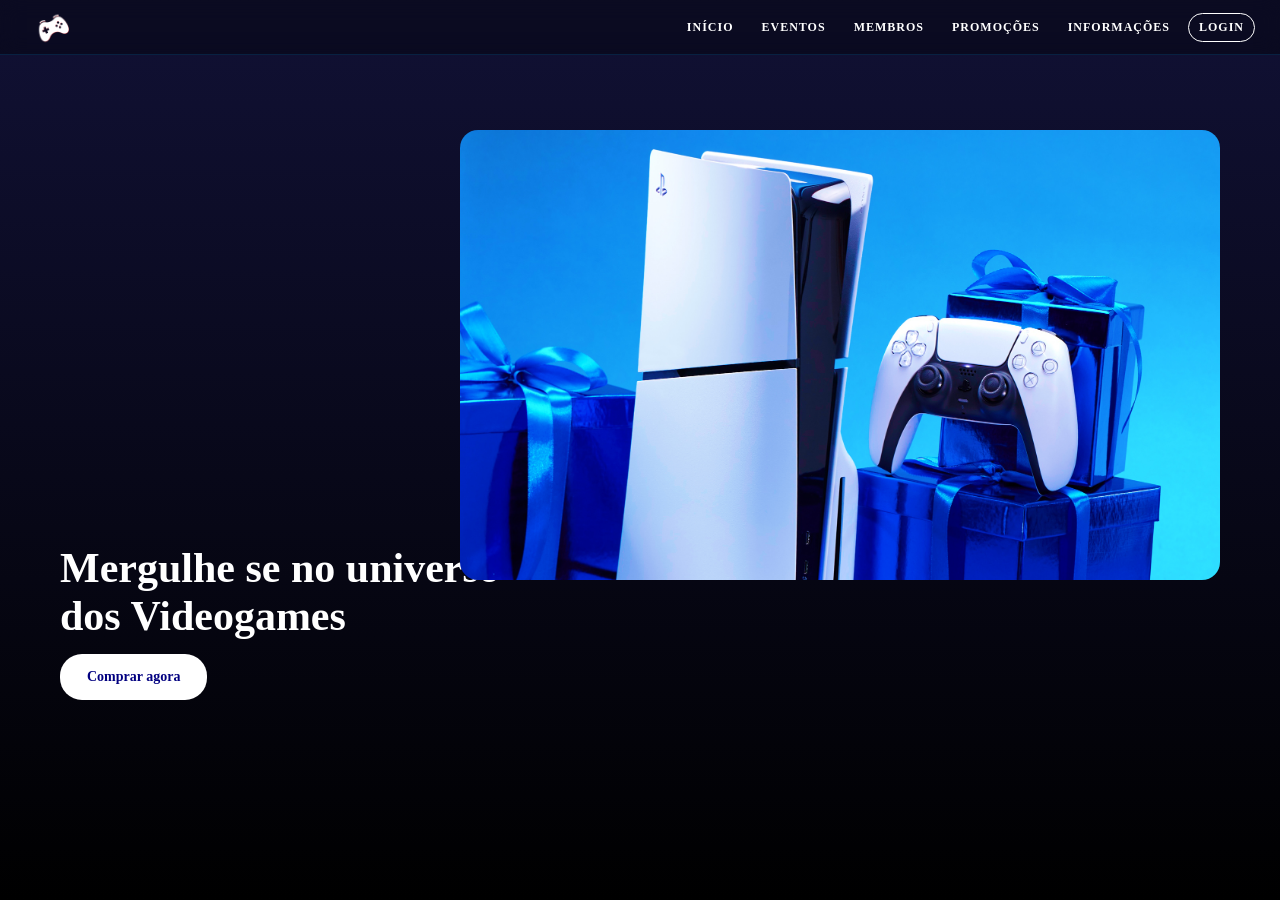
<file: index.html>
<!DOCTYPE html>
<html lang="pt">
<head>
    <meta charset="UTF-8">
    <meta name="viewport" content="width=device-width, initial-scale=1.0">
    <title>Game Zone</title>

    <link rel="stylesheet" href="index.css">
</head>
<body>
    <header class="header">
        <img class="logo" src="Img/unnamed.png" alt="Game Zone Logo" width="160" height="150">
        <nav class="menu">
            <a href="index.html">INÍCIO</a>
            <a href="evenements.html">EVENTOS</a>
            <a href="membres.html">MEMBROS</a>
            <a href="promotions.html">PROMOÇÕES</a>
            <a href="infos.html">INFORMAÇÕES</a>
            <a href="login.html" class="login-link">LOGIN</a>
        </nav>
        
    </header>

    

    <section class="hero">
        <h2 class="hero title"><span>Mergulhe se no universo</span><br>dos Videogames</h2>
        <a href="https://www.playstation.com/pt-br/ps5/" target="_blank" class="hero button">
            Comprar agora
        </a>
        <img class="hero image" src="Img/509294_658bf691247b8.jpg" alt="Game Zone Logo">
    </section>


</body>
</html>
</file>
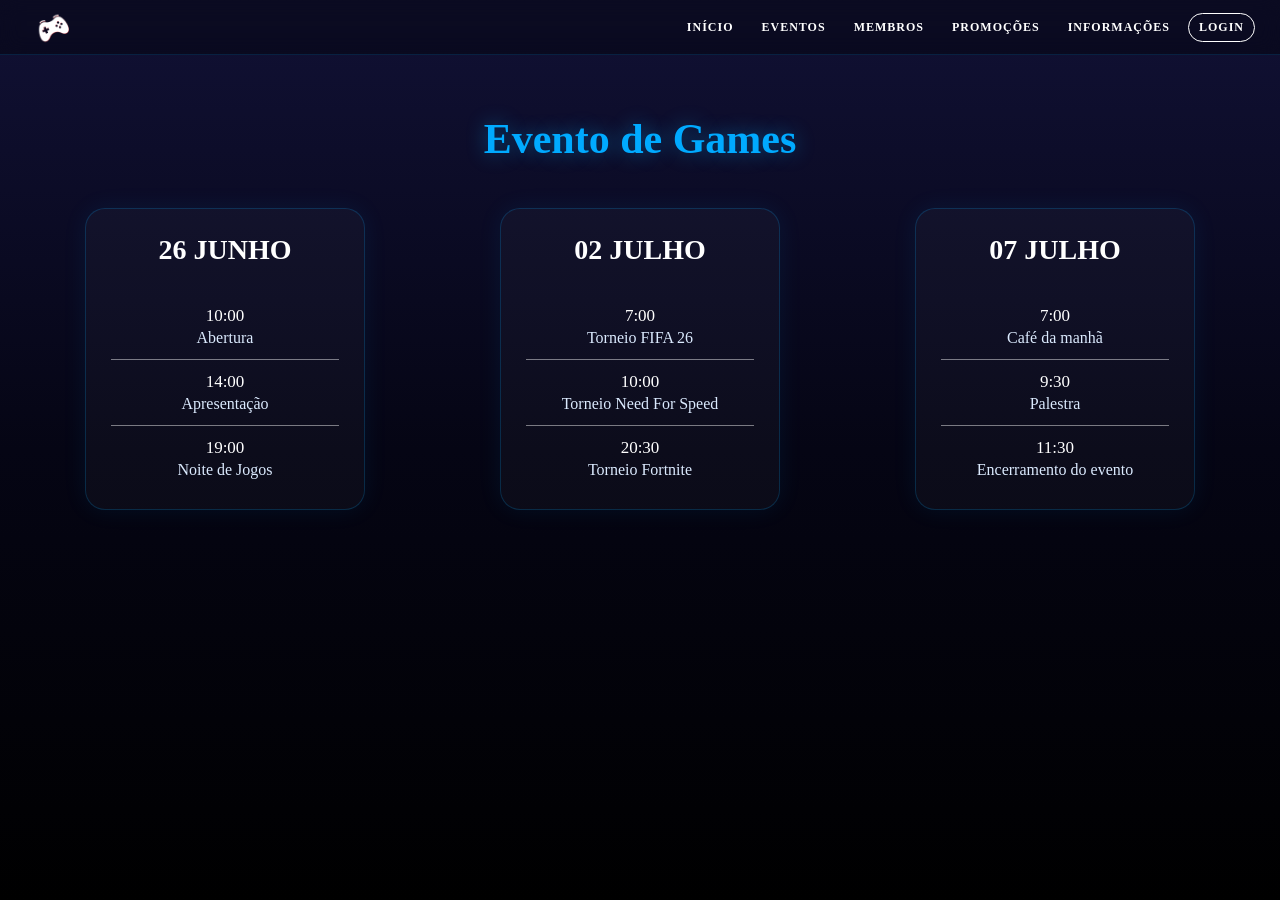
<file: evenements.html>
<!DOCTYPE html>
<html lang="pt">
<head>
    <meta charset="UTF-8">
    <meta name="viewport" content="width=device-width, initial-scale=1.0">
    <title>Eventos Game Zone</title>
    <link rel="stylesheet" href="evenements.css">
</head>

<body>

    
    <header class="header">
        <img src="Img/unnamed.png" alt="Logo Game Zone" class="logo">
        <nav class="menu">
            <a href="index.html">INÍCIO</a>
            <a href="evenements.html">EVENTOS</a>
            <a href="membres.html">MEMBROS</a>
            <a href="promotions.html">PROMOÇÕES</a>
            <a href="infos.html">INFORMAÇÕES</a>
            <a href="login.html" class="login-btn">LOGIN</a>
        </nav>
    </header>

   
    <section class="events-section">

        <h1 class="events-title">Evento de Games</h1>

        <div class="events-container">

            <div class="event-day">
                <h2>26 JUNHO</h2>

                <div class="event-item">
                    <p>10:00 </p>
                    <span>Abertura</span>
                </div>

                <div class="event-item">
                    <p>14:00 </p>
                    <span>Apresentação</span>
                </div>

                <div class="event-item">
                    <p>19:00 </p>
                    <span>Noite de Jogos</span>
                </div>
            </div>

            <div class="event-day">
                <h2>02 JULHO</h2>

                <div class="event-item">
                    <p>7:00</p>
                    <span>Torneio FIFA 26</span>
                </div>

                <div class="event-item">
                    <p>10:00 </p>
                    <span>Torneio Need For Speed</span>
                </div>

                <div class="event-item">
                    <p>20:30 </p>
                    <span>Torneio Fortnite</span>
                </div>
            </div>

            <div class="event-day">
                <h2>07 JULHO</h2>

                <div class="event-item">
                    <p>7:00</p>
                    <span>Café da manhã</span>
                </div>

                <div class="event-item">
                    <p>9:30</p>
                    <span>Palestra</span>
                </div>

                <div class="event-item">
                    <p>11:30</p>
                    <span>Encerramento do evento</span>
                </div>
            </div>

        </div>

    </section>

</body>
</html>
</file>
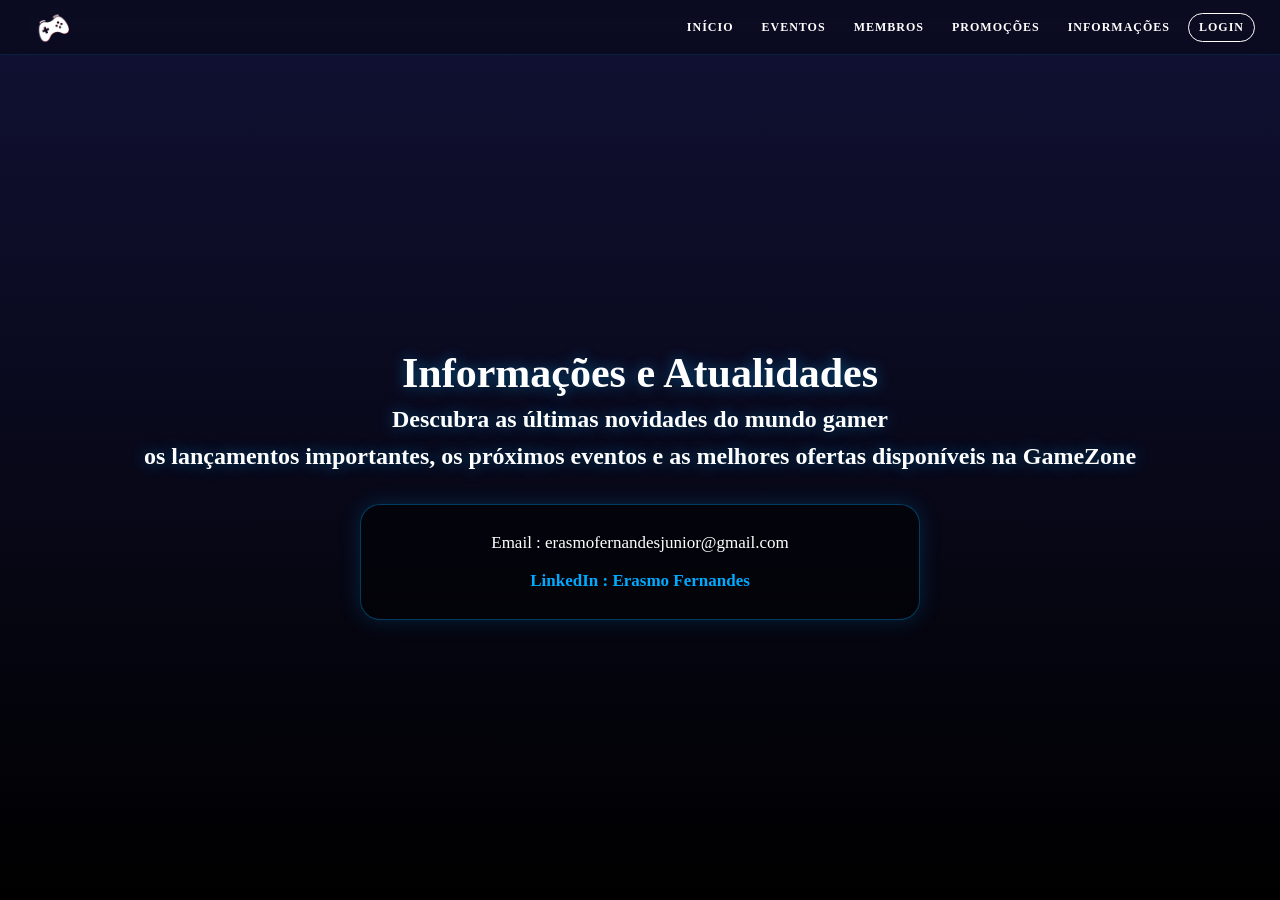
<file: infos.html>
<!DOCTYPE html>
<html lang="pt">
<head>
    <meta charset="UTF-8">
    <meta name="viewport" content="width=device-width, initial-scale=1.0">
    <title>Informações Game Zone</title>
    <link rel="stylesheet" href="infos.css">
</head>

<body>

    <header class="header">
        <img src="Img/unnamed.png" alt="Logo Game Zone" class="logo">

        <nav class="menu">
            <a href="index.html">INÍCIO</a>
            <a href="evenements.html">EVENTOS</a>
            <a href="membres.html">MEMBROS</a>
            <a href="promotions.html">PROMOÇÕES</a>
            <a href="infos.html">INFORMAÇÕES</a>
            <a href="login.html" class="login-btn">LOGIN</a>
        </nav>
    </header>

    <main class="infos-page">

        <h1 class="infos-title">
            Informações e Atualidades
            <span>Descubra as últimas novidades do mundo gamer</span>
            <span>os lançamentos importantes, os próximos eventos e as melhores ofertas disponíveis na GameZone</span>
        </h1>

        <div class="infos-card">

            <p class="infos-email">
                Email : erasmofernandesjunior@gmail.com
            </p>

            <a class="infos-linkedin" href="https://www.linkedin.com/in/erasmo-carlos-junior-fernandes-3657013b0/" target="_blank">
                LinkedIn : Erasmo Fernandes
            </a>

        </div>

    </main>

</body>
</html>
</file>
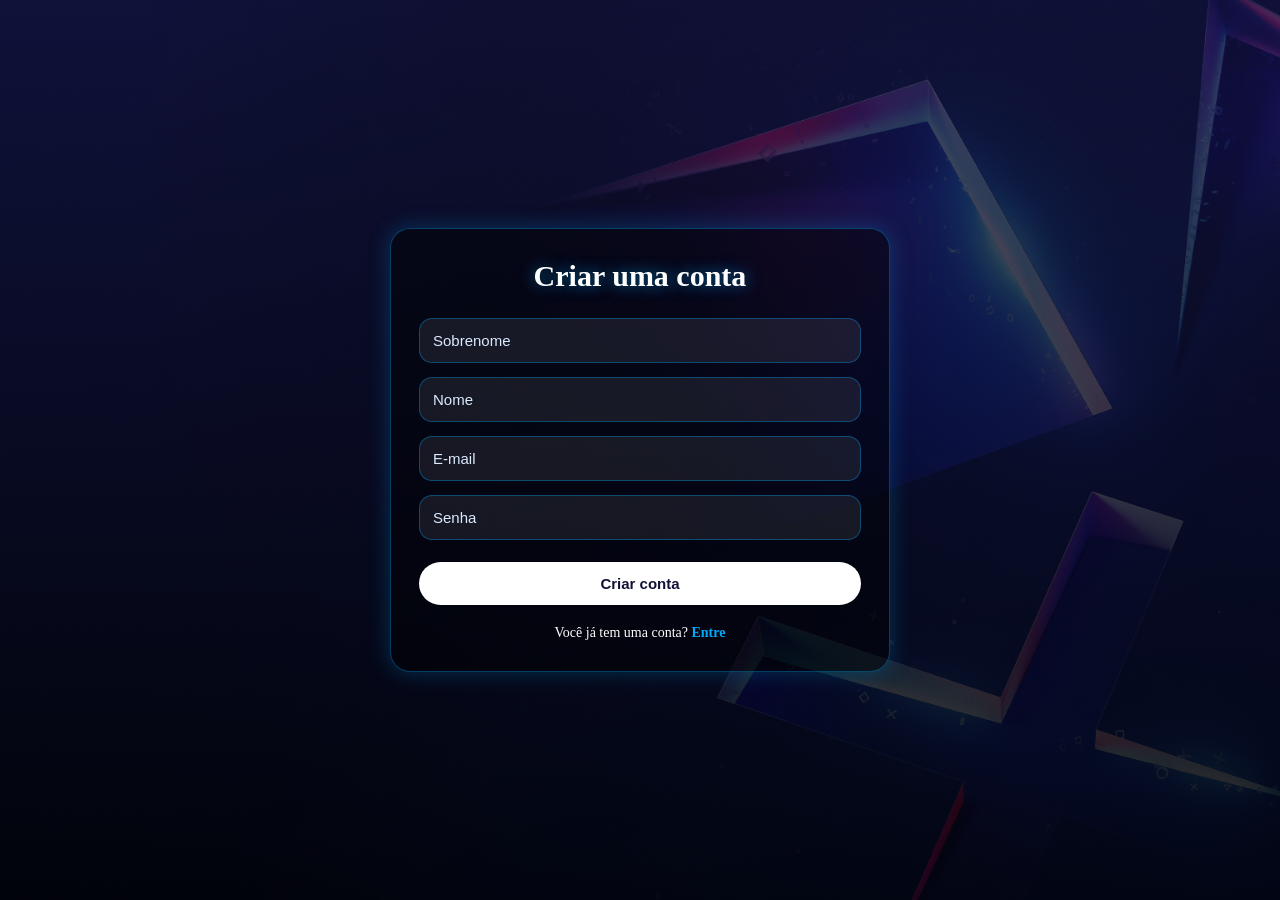
<file: login.html>
<!DOCTYPE html>
<html lang="pt-BR">
<head>
    <meta charset="UTF-8">
    <meta name="viewport" content="width=device-width, initial-scale=1.0">
    <title>Criar uma conta - Game Zone</title>

    <link rel="stylesheet" href="login.css">
</head>

<body>

    <div class="login-box">

        <h2 class="login-title">Criar uma conta</h2>

        <form class="login-form" action="index.html">

            <input type="text" placeholder="Sobrenome" required>

            <input type="text" placeholder="Nome" required>

            <input type="email" placeholder="E-mail" required>

            <input type="password" placeholder="Senha" required>

            <button type="submit">Criar conta</button>

        </form>

        <p class="register-text">
            Você já tem uma conta?
            <a href="#">Entre</a>
        </p>

    </div>

</body>
</html>
</file>
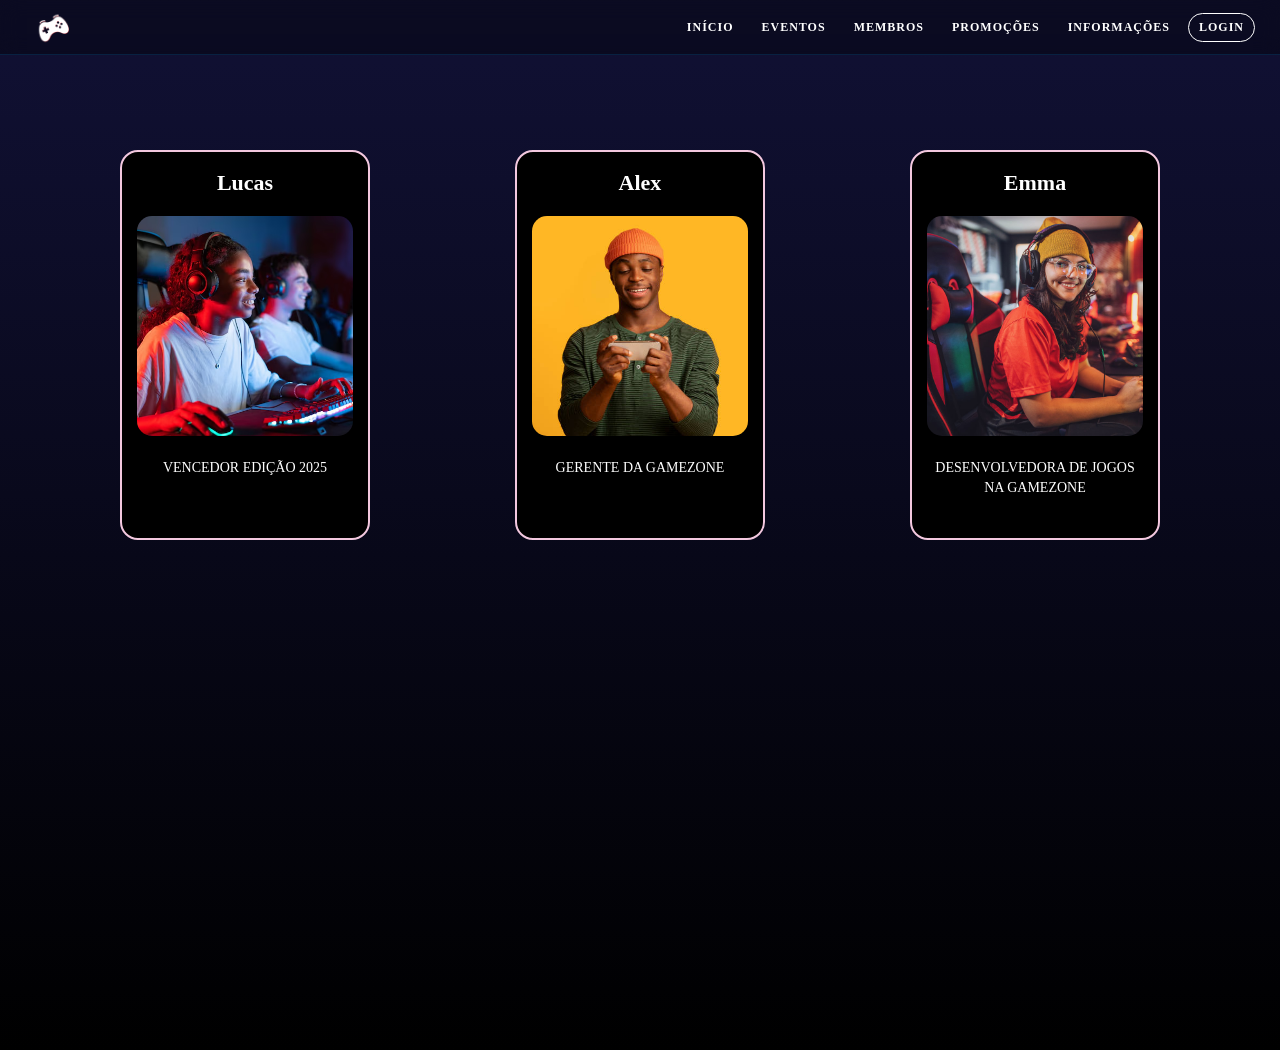
<file: membres.html>
<!DOCTYPE html>
<html lang="pt">
<head>
    <meta charset="UTF-8">
    <meta name="viewport" content="width=device-width, initial-scale=1.0">
    <title>Membros Game Zone</title>
    <link rel="stylesheet" href="membres.css">
</head>
<body>
    
    <header class="header">
        <img class="logo" src="Img/unnamed.png" alt="Game Zone Logo">

        <nav class="menu">
            <a href="index.html">INÍCIO</a>
            <a href="evenements.html">EVENTOS</a>
            <a href="membres.html">MEMBROS</a>
            <a href="promotions.html">PROMOÇÕES</a>
            <a href="infos.html">INFORMAÇÕES</a>
            <a href="login.html" class="login-link">LOGIN</a>
        </nav>
    </header>
    <section class="membres-section">
    <div class="membres-card">
        <h2> Lucas </h2>
        <img src="Img/white-boy-black-girl-teens-headsets-playing-video-games-video-game-club-with-blue-red-illumination-keyboard-mouse-with-illumination_1268-24590.avif" alt="Lucas">
        <p>VENCEDOR EDIÇÃO 2025</p>
    </div>

    <div class="membres-card">
        <h2> Alex </h2>
        <img src="Img/istockphoto-1342238047-612x612.jpg" alt="Alex">
        <p>GERENTE DA GAMEZONE</p>
    </div>
    
    <div class="membres-card">
        <h2> Emma </h2>
        <img src="Img/istockphoto-1990734665-1024x1024.jpg" alt="Emma">
        <p>DESENVOLVEDORA DE JOGOS NA GAMEZONE</p>
    </div>
    </section>
</body>
</html>
</file>
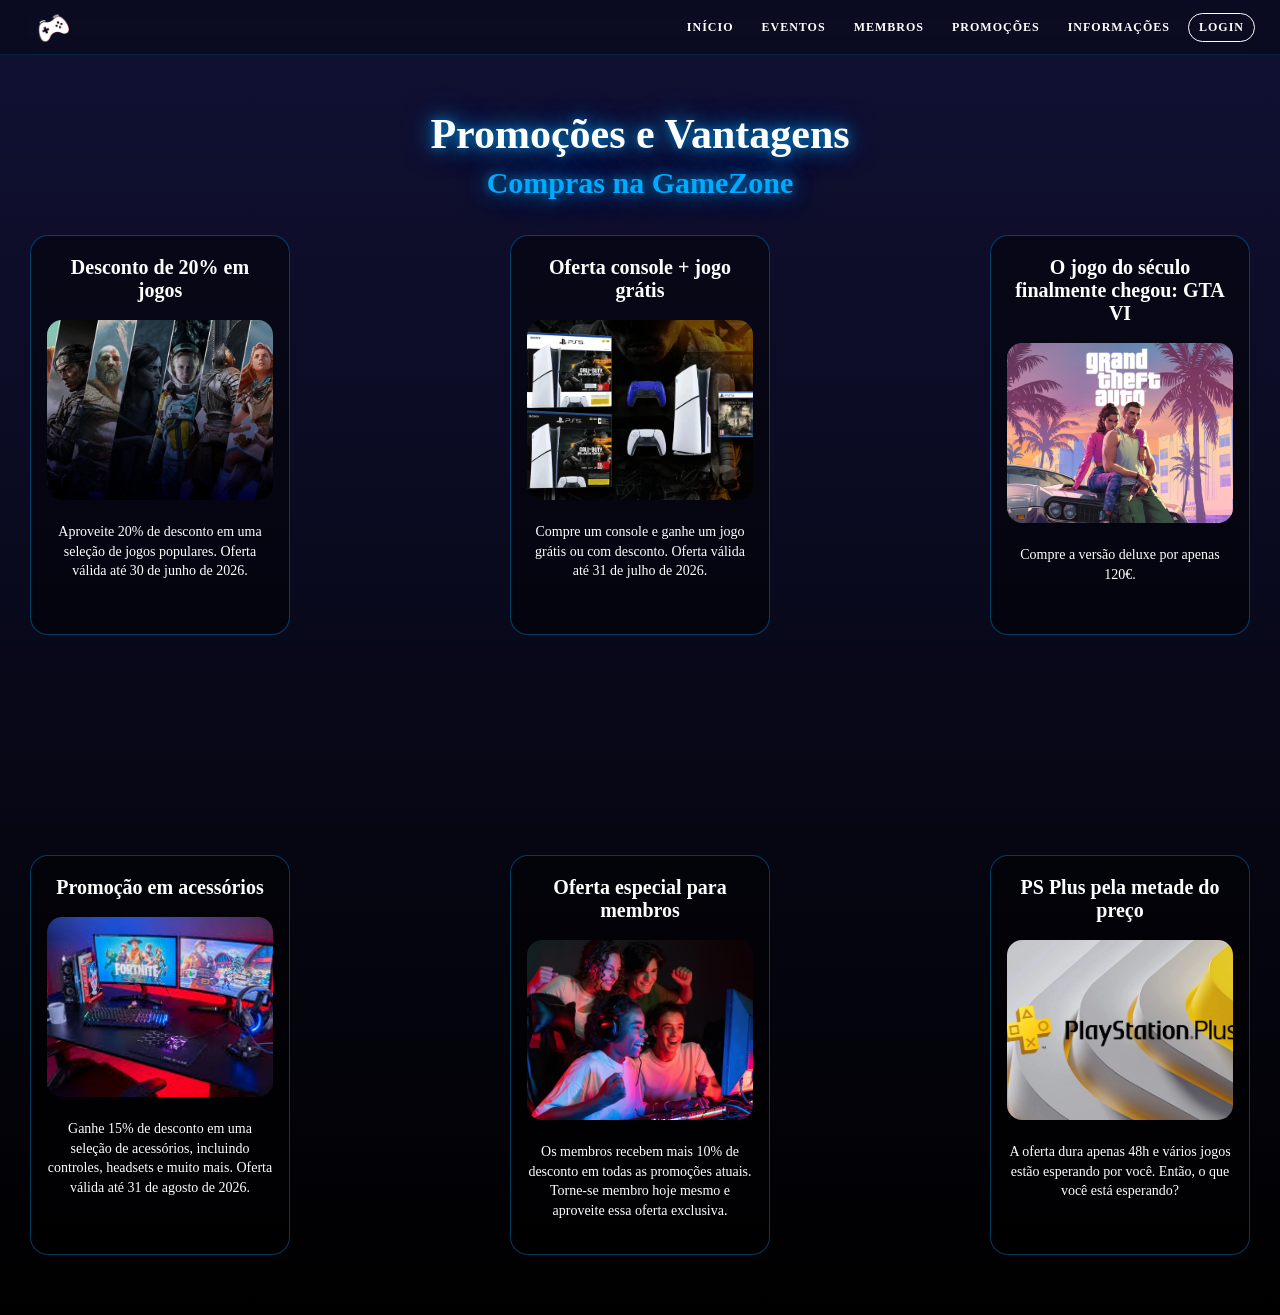
<file: promotions.html>
<!DOCTYPE html>
<html lang="pt">
<head>
    <meta charset="UTF-8">
    <meta name="viewport" content="width=device-width, initial-scale=1.0">
    <title>Promoções Game Zone</title>
    <link rel="stylesheet" href="promotions.css">
</head>

<body>

    <header class="header">
        <img class="logo" src="Img/unnamed.png" alt="Logo Game Zone">

        <nav class="menu">
            <a href="index.html">INÍCIO</a>
            <a href="evenements.html">EVENTOS</a>
            <a href="membres.html">MEMBROS</a>
            <a href="promotions.html">PROMOÇÕES</a>
            <a href="infos.html">INFORMAÇÕES</a>
            <a href="login.html" class="login-link">LOGIN</a>
        </nav>
    </header>

        <h1 class="promotions-title">
            Promoções e Vantagens <span>Compras na GameZone</span>
        </h1>

        <section class="promotions-section">

            <div class="promotion-item">
                <h2>Desconto de 20% em jogos</h2>
                <img src="Img/jeux-ps-studios.jpg" alt="Jogos">
                <p>Aproveite 20% de desconto em uma seleção de jogos populares. Oferta válida até 30 de junho de 2026.</p>
            </div>

            <div class="promotion-item">
                <h2>Oferta console + jogo grátis</h2>
                <img src="Img/SLIDER-promo-consoles-ps5-juillet-2025.webp" alt="Console PS5">
                <p>Compre um console e ganhe um jogo grátis ou com desconto. Oferta válida até 31 de julho de 2026.</p>
            </div>

            <div class="promotion-item">
                <h2>O jogo do século finalmente chegou: GTA VI</h2>
                <img src="Img/grand-theft-auto-vi-pc-rockstar-cover.jpg" alt="GTA 6">
                <p>Compre a versão deluxe por apenas 120€.</p>
            </div>

            <div class="promotion-item">
                <h2>Promoção em acessórios</h2>
                <img src="Img/images.jpg" alt="Acessórios de jogos">
                <p>Ganhe 15% de desconto em uma seleção de acessórios, incluindo controles, headsets e muito mais. Oferta válida até 31 de agosto de 2026.</p>
            </div>

            <div class="promotion-item">
                <h2>Oferta especial para membros</h2>
                <img src="Img/group-multiracial-teens-playing-video-games-video-game-club-with-blue-red-illumination-excited-because-victory_1268-24592.avif" alt="Oferta especial para membros">
                <p>Os membros recebem mais 10% de desconto em todas as promoções atuais. Torne-se membro hoje mesmo e aproveite essa oferta exclusiva.</p>
            </div>

            <div class="promotion-item">
                <h2>PS Plus pela metade do preço</h2>
                <img src="Img/ps_plus_2026.webp" alt="PS Plus pela metade do preço">
                <p>A oferta dura apenas 48h e vários jogos estão esperando por você. Então, o que você está esperando?</p>
            </div>

        </section>

</body>
</html>
</file>
<file: index.css>
body{
    background: linear-gradient(rgb(17, 17, 53), black);
    width: 100%;
    min-height: 100vh;

    margin: 0;
    padding: 0;
    overflow-x: hidden;
}

/* Pour que le site reste bien organisé */
*{
    margin: 0;
    padding: 0;
    box-sizing: border-box;
}

.header{
    width: 100%;
    height: 55px;
    padding: 8px 25px;

    display: flex;
    align-items: center;
    justify-content: space-between;

    position: fixed;
    top: 0;
    left: 0;
    z-index: 100;

    background: rgba(0, 0, 0, 0.35);
    backdrop-filter: blur(10px);
    border-bottom: 1px solid rgba(0, 170, 255, 0.15);
}

/* Logo */
.logo{
    width: 55px;
    height: auto;
}

/* Menu de navigation */
.menu{
    display: flex;
    align-items: center;
    gap: 8px;
    font-family: 'Times New Roman', Times, serif;
}

/* Liens du menu */
.menu a{
    color: white;
    text-decoration: none;
    font-size: 12px;
    font-weight: bold;
    letter-spacing: 1px;
    padding: 6px 10px;
    position: relative;
    transition: 0.3s ease;
}

.menu a:hover{
    color: #00aaff;
}

.menu a::after{
    content: "";
    width: 0;
    height: 2px;
    background-color: #00aaff;

    position: absolute;
    left: 0;
    bottom: -5px;

    transition: 0.3s ease;
}

.menu a:hover::after{
    width: 100%;
}

/* Bouton LOGIN différent */
.login-link{
    border: 1px solid white;
    padding: 7px 14px;
    border-radius: 20px;
}

.login-link:hover{
    background-color: white;
    color: #020617 !important;
}

/* Titre dans la section hero */
.hero.title{
    color: white;
    font-size: 42px;

    position: absolute;
    bottom: 260px;
    left: 60px;
}

/* Bouton du hero */
.hero.button{
    background-color: white;
    color: rgb(2, 0, 128);

    padding: 15px 27px;
    font-size: 14px;
    font-weight: bold;

    cursor: pointer;
    border-radius: 22px;
    border: none;
    text-decoration: none;

    position: absolute;
    bottom: 200px;
    left: 60px;

    transition: 0.3s ease;
}

.hero.button:hover{
    background-color: rgba(23, 0, 128, 0.24);
    color: white;
    transform: scale(1.05);
}

/* Image du hero */
.hero.image{
    width: 760px;
    height: 450px;

    border-radius: 18px;
    float: right;

    transform: translate(-60px, -20px);
    transition: 0.3s ease;

    margin-top: 150px;
}

.hero.image:hover{
    transform: translate(-60px, -20px) scale(1.03);
    cursor: pointer;
    box-shadow: 0 0 25px rgba(0, 170, 255, 0.25);
}
</file>
<file: evenements.css>
body{
    background: linear-gradient(rgb(17, 17, 53), black);
    width: 100%;
    min-height: 100vh;

    margin: 0;
    padding: 0;
    overflow-x: hidden;
}

/* Pour que le site reste bien organisé */
*{
    margin: 0;
    padding: 0;
    box-sizing: border-box;
}

.header{
    width: 100%;
    height: 55px;
    padding: 8px 25px;

    display: flex;
    align-items: center;
    justify-content: space-between;

    position: fixed;
    top: 0;
    left: 0;
    z-index: 100;

    background: rgba(0, 0, 0, 0.35);
    backdrop-filter: blur(10px);
    border-bottom: 1px solid rgba(0, 170, 255, 0.15);
}

/* Logo */
.logo{
    width: 55px;
    height: auto;
}

/* Menu de navigation */
.menu{
    display: flex;
    align-items: center;
    gap: 8px;
    font-family: 'Times New Roman', Times, serif;
}

/* Liens du menu */
.menu a{
    color: white;
    text-decoration: none;
    font-size: 12px;
    font-weight: bold;
    letter-spacing: 1px;
    padding: 6px 10px;
    position: relative;
    transition: 0.3s ease;
}

.menu a:hover{
    color: #00aaff;
}

.menu a::after{
    content: "";
    width: 0;
    height: 2px;
    background-color: #00aaff;

    position: absolute;
    left: 0;
    bottom: -5px;

    transition: 0.3s ease;
}

.menu a:hover::after{
    width: 100%;
}

/* Bouton LOGIN différent */
.login-btn,
.login-link{
    border: 1px solid white;
    padding: 10px 20px;
    border-radius: 25px;
}

.login-btn:hover,
.login-link:hover{
    background-color: white;
    color: #050514 !important;
}

/* SECTION EVENTOS */
.events-section{
    min-height: 100vh;
    color: white;

    background: linear-gradient(180deg, rgb(17, 17, 53), #050514, black);

    padding: 115px 60px 60px;

    cursor: pointer;
    
}

/* TITRE */
.events-title{
    text-align: center;
    color: #00aaff;
    font-size: 42px;
    font-weight: 900;
    margin-bottom: 45px;

    text-shadow: 0 0 20px rgba(0, 170, 255, 0.45);
}

/* BLOCO DAS 3 COLUNAS */
.events-container{
    display: flex;
    justify-content: center;
    align-items: stretch;
    gap: 135px;
}

/* CADA DIA */
.event-day{
    width: 280px;
    text-align: center;

    background: rgba(255, 255, 255, 0.03);
    border: 1px solid rgba(0, 170, 255, 0.20);
    border-radius: 20px;

    padding: 25px 25px 18px;

    box-shadow: 0 0 25px rgba(0, 170, 255, 0.08);
    transition: 0.3s ease;
}

.event-day:hover{
    transform: translateY(-8px);
    box-shadow: 0 0 35px rgba(0, 170, 255, 0.25);
    border-color: rgba(0, 170, 255, 0.55);
}

/* TÍTULO DO DIA */
.event-day h2{
    font-size: 28px;
    margin-bottom: 28px;
    color: white;
}

/* CADA EVENTO */
.event-item{
    border-bottom: 1px solid rgba(255, 255, 255, 0.45);
    padding: 12px 0;
}

/* Último evento sem linha */
.event-item:last-child{
    border-bottom: none;
}

/* HORÁRIO */
.event-item p{
    font-size: 17px;
    margin-bottom: 3px;
    color: white;
}

/* NOME DO EVENTO */
.event-item span{
    font-size: 16px;
    color: #dbeafe;
}

/* ================= RESPONSIVO ================= */

/* TABLET */
@media (max-width: 1024px){

    .menu{
        gap: 5px;
    }

    .menu a{
        font-size: 11px;
        padding: 5px 8px;
    }

    .promotions-section{
        grid-template-columns: repeat(2, 260px);
        gap: 35px;
    }

    .events-container{
        gap: 25px;
    }

    .event-day{
        width: 260px;
    }

    .membres-section{
        gap: 35px;
    }
}
</file>
<file: infos.css>
body{
    background: linear-gradient(rgb(17, 17, 53), black);
    width: 100%;
    min-height: 100vh;

    margin: 0;
    padding: 0;
    overflow-x: hidden;
}

/* Pour que le site reste bien organisé */
*{
    margin: 0;
    padding: 0;
    box-sizing: border-box;
}

/* HEADER */
.header{
    width: 100%;
    height: 55px;
    padding: 8px 25px;

    display: flex;
    align-items: center;
    justify-content: space-between;

    position: fixed;
    top: 0;
    left: 0;
    z-index: 100;

    background: rgba(0, 0, 0, 0.35);
    backdrop-filter: blur(10px);
    border-bottom: 1px solid rgba(0, 170, 255, 0.15);
}

/* Logo */
.logo{
    width: 55px;
    height: auto;
}

/* Menu de navigation */
.menu{
    display: flex;
    align-items: center;
    gap: 8px;
    font-family: 'Times New Roman', Times, serif;
}

/* Liens du menu */
.menu a{
    color: white;
    text-decoration: none;
    font-size: 12px;
    font-weight: bold;
    letter-spacing: 1px;
    padding: 6px 10px;
    position: relative;
    transition: 0.3s ease;
}

.menu a:hover{
    color: #00aaff;
}

.menu a::after{
    content: "";
    width: 0;
    height: 2px;
    background-color: #00aaff;

    position: absolute;
    left: 0;
    bottom: -5px;

    transition: 0.3s ease;
}

.menu a:hover::after{
    width: 100%;
}

/* Bouton LOGIN différent */
.login-btn,
.login-link{
    border: 1px solid white;
    padding: 10px 20px;
    border-radius: 25px;
}

.login-btn:hover,
.login-link:hover{
    background-color: white;
    color: #050514 !important;
}

/* PAGE INFOS */
.infos-page{
    min-height: 100vh;
    padding: 120px 60px 50px;

    display: flex;
    flex-direction: column;
    align-items: center;
    justify-content: center;
}

/* Titre principal */
.infos-title{
    color: white;
    text-align: center;
    font-size: 42px;
    line-height: 1.1;
    margin-bottom: 35px;

    text-shadow: 0 0 15px rgba(0, 170, 255, 0.45);
}

/* Sous-titre */
.infos-title span{
    display: block;
    color: #ffffff;
    font-size: 24px;
    margin-top: 10px;
}

/* Carte */
.infos-card{
    width: 560px;
    max-width: 100%;

    background: rgba(0, 0, 0, 0.45);
    border: 1px solid rgba(0, 170, 255, 0.35);
    border-radius: 20px;

    padding: 28px;
    text-align: center;

    box-shadow: 0 0 22px rgba(0, 170, 255, 0.18);
    transition: 0.3s ease;
}

.infos-card:hover{
    transform: translateY(-6px);
    box-shadow: 0 0 35px rgba(0, 170, 255, 0.35);
}

.infos-email{
    color: white;
    font-size: 17px;
    margin-bottom: 18px;
}

.infos-linkedin{
    color: #00aaff;
    font-size: 17px;
    font-weight: bold;
    text-decoration: none;

    transition: 0.3s ease;
}

.infos-linkedin:hover{
    color: white;
    text-shadow: 0 0 15px rgba(0, 170, 255, 0.8);
}
</file>
<file: login.css>
body{
    background: linear-gradient(rgba(17, 17, 53, 0.75), rgba(0, 0, 0, 0.85)),
                url("Img/playstation-blue-3840x2160-24671.jpg");

    background-size: cover;      
    background-position: center;  
    background-repeat: no-repeat; 

    width: 100%;
    min-height: 100vh;

    margin: 0;
    padding: 0;

    display: flex;
    justify-content: center;
    align-items: center;

    font-family: 'Times New Roman', Times, serif;
}

*{
    margin: 0;
    padding: 0;
    box-sizing: border-box;
}

.login-box{
    width: 500px;
    padding: 30px 28px;

    background: rgba(0, 0, 0, 0.45);
    border: 1px solid rgba(0, 170, 255, 0.35);
    border-radius: 20px;

    text-align: center;

    box-shadow: 0 0 22px rgba(0, 170, 255, 0.25);
}

.login-title{
    color: white;
    font-size: 30px;
    margin-bottom: 25px;

    text-shadow: 0 0 15px rgba(0, 170, 255, 0.6);
}

.login-form{
    display: flex;
    flex-direction: column;
    gap: 14px;
}

.login-form input{
    width: 100%;
    padding: 13px;

    border: 1px solid rgba(0, 170, 255, 0.35);
    border-radius: 13px;
    outline: none;

    background: rgba(255, 255, 255, 0.08);
    color: white;

    font-size: 15px;
}

.login-form input::placeholder{
    color: #dbeafe;
}

.login-form button{
    margin-top: 8px;
    padding: 13px;

    border: none;
    border-radius: 22px;

    background-color: white;
    color: rgb(17, 17, 53);

    font-size: 15px;
    font-weight: bold;

    cursor: pointer;
    transition: 0.3s ease;
}

.login-form button:hover{
    background-color: #00aaff;
    color: white;

    transform: scale(1.04);
}

.register-text{
    color: white;
    margin-top: 20px;
    font-size: 14px;
}

.register-text a{
    color: #00aaff;
    text-decoration: none;
    font-weight: bold;
}

.register-text a:hover{
    color: white;
    text-shadow: 0 0 10px rgba(0, 170, 255, 0.8);
}
</file>
<file: membres.css>
body{
    background: linear-gradient(rgb(17, 17, 53), black);
    width: 100%;
    min-height: 100vh;

    margin: 0;
    padding: 0;
    overflow-x: hidden;
}

/* Pour que le site reste bien organisé */
*{
    margin: 0;
    padding: 0;
    box-sizing: border-box;
}

.header{
    width: 100%;
    height: 55px;
    padding: 8px 25px;

    display: flex;
    align-items: center;
    justify-content: space-between;

    position: fixed;
    top: 0;
    left: 0;
    z-index: 100;

    background: rgba(0, 0, 0, 0.35);
    backdrop-filter: blur(10px);
    border-bottom: 1px solid rgba(0, 170, 255, 0.15);
}

/* Logo */
.logo{
    width: 55px;
    height: auto;
}

/* Menu de navigation */
.menu{
    display: flex;
    align-items: center;
    gap: 8px;
    font-family: 'Times New Roman', Times, serif;
}

/* Liens du menu */
.menu a{
    color: white;
    text-decoration: none;
    font-size: 12px;
    font-weight: bold;
    letter-spacing: 1px;
    padding: 6px 10px;
    position: relative;
    transition: 0.3s ease;
}

.menu a:hover{
    color: #00aaff;
}

.menu a::after{
    content: "";
    width: 0;
    height: 2px;
    background-color: #00aaff;

    position: absolute;
    left: 0;
    bottom: -5px;

    transition: 0.3s ease;
}

.menu a:hover::after{
    width: 100%;
}

/* Bouton LOGIN différent */
.login-link{
    border: 1px solid white;
    padding: 7px 14px;
    border-radius: 20px;
}

.login-link:hover{
    background-color: white;
    color: #020617 !important;
}

/* Titre principal */
.membres-title{
    color: white;
    text-align: center;
    font-size: 38px;
    margin-bottom: 35px;
    padding-top: 100px;
}

/* Conteneur des cartes */
.membres-section{
    display: flex;
    justify-content: center;
    gap: 145px;
    flex-wrap: wrap;
    align-items: center;
    margin: 20px;
    cursor: pointer;
    margin-top: 150px;
}


/* Carte membre */
.membres-card{
    width: 250px;
    min-height: 390px;
    border: 2px solid #f3c8df;
    border-radius: 18px;
    padding: 18px 15px 25px;
    text-align: center;
    background-color: black;
    transition: 0.3s ease;
}

/* Effet hover */
.membres-card:hover{
    transform: translateY(-8px);
    box-shadow: 0 0 20px rgba(16, 0, 156, 0.589);
}

/* Nom */
.membres-card h2{
    color: white;
    font-size: 22px;
    margin-bottom: 20px;
}

/* Image */
.membres-card img{
    width: 100%;
    height: 220px;
    object-fit: cover;
    border-radius: 15px;
    margin-bottom: 18px;
}

/* Description */
.membres-card p{
    color: white;
    font-size: 14px;
    line-height: 1.4;
}
</file>
<file: promotions.css>
body{
    background: linear-gradient(rgb(17, 17, 53), black);
    width: 100%;
    min-height: 100vh;

    margin: 0;
    padding: 0;
    overflow-x: hidden;
}

/* Pour que le site reste bien organisé */
*{
    margin: 0;
    padding: 0;
    box-sizing: border-box;
}

/* HEADER */
.header{
    width: 100%;
    height: 55px;
    padding: 8px 25px;

    display: flex;
    align-items: center;
    justify-content: space-between;

    position: fixed;
    top: 0;
    left: 0;
    z-index: 100;

    background: rgba(0, 0, 0, 0.35);
    backdrop-filter: blur(10px);
    border-bottom: 1px solid rgba(0, 170, 255, 0.15);
}

/* Logo */
.logo{
    width: 55px;
    height: auto;
}

/* Menu de navigation */
.menu{
    display: flex;
    align-items: center;
    gap: 8px;
    font-family: 'Times New Roman', Times, serif;
}

/* Liens du menu */
.menu a{
    color: white;
    text-decoration: none;
    font-size: 12px;
    font-weight: bold;
    letter-spacing: 1px;
    padding: 6px 10px;
    position: relative;
    transition: 0.3s ease;
}

.menu a:hover{
    color: #00aaff;
}

.menu a::after{
    content: "";
    width: 0;
    height: 2px;
    background-color: #00aaff;

    position: absolute;
    left: 0;
    bottom: -5px;

    transition: 0.3s ease;
}

.menu a:hover::after{
    width: 100%;
}

/* Bouton LOGIN différent */

.login-link{
    border: 1px solid white;
    padding: 10px 20px;
    border-radius: 25px;
}


.login-link:hover{
    background-color: white;
    color: #050514 !important;
}

/* TITRE PROMOÇÕES */
.promotions-title{
    color: white;
    text-align: center;
    font-size: 42px;
    padding-top: 110px;
    margin-bottom: 35px;

    text-shadow: 
        0 0 10px rgba(0, 170, 255, 0.5),
        0 0 20px rgba(0, 170, 255, 0.5),
        0 0 30px rgba(0, 170, 255, 0.5);
}

.promotions-title span{
    color: #00aaff;
    display: block;
    font-size: 30px;
    margin-top: 8px;
}

/* SECTION DAS PROMOÇÕES */
.promotions-section{
    display: grid;
    grid-template-columns: repeat(3, 260px);
    justify-content: center;
    gap: 220px;

    padding: 0 40px 60px;
    cursor: pointer;
}

/* CARD PROMOÇÃO */
.promotion-item{
    width: 260px;
    min-height: 400px;

    background: rgba(0, 0, 0, 0.45);
    border: 1px solid rgba(0, 170, 255, 0.35);
    border-radius: 18px;

    padding: 20px 16px;
    text-align: center;

    transition: 0.3s ease;
}

.promotion-item:hover{
    transform: translateY(-8px);
    box-shadow: 0 0 25px rgba(0, 170, 255, 0.35);
    border-color: rgba(0, 170, 255, 0.75);
}

/* TÍTULO DO CARD */
.promotion-item h2{
    color: white;
    font-size: 20px;
    margin-bottom: 18px;
}

/* IMAGEM DO CARD */
.promotion-item img{
    width: 100%;
    height: 180px;

    object-fit: cover;
    border-radius: 15px;

    margin-bottom: 18px;
}

/* DESCRIÇÃO */
.promotion-item p{
    color: white;
    font-size: 14px;
    line-height: 1.4;
}
</file>
